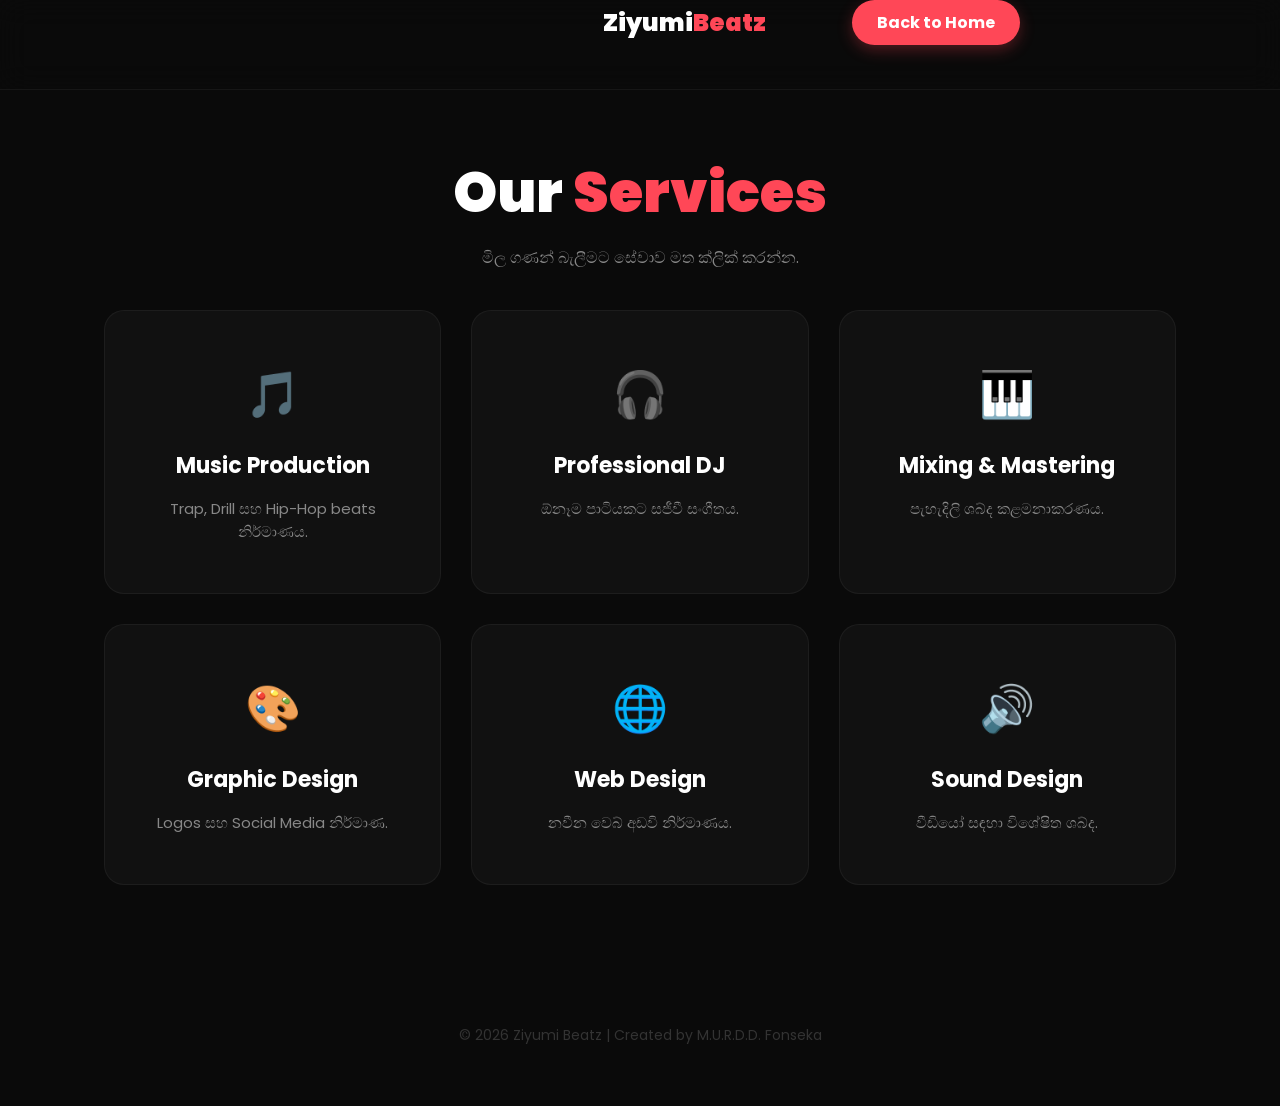
<file: services.html>
<!DOCTYPE html>
<html lang="si">
<head>
    <meta charset="UTF-8">
    <meta name="viewport" content="width=device-width, initial-scale=1.0">
    <title>Services | Ziyumi Beatz</title>
    <link href="https://fonts.googleapis.com/css2?family=Poppins:wght@300;600;900&display=swap" rel="stylesheet">
    <link rel="stylesheet" href="style.css">
</head>
<body class="services-page dark-theme">

    <header>
        <nav class="navbar">
            <div class="nav-container">
                <div class="logo">
                    <a href="index.html">Ziyumi<span>Beatz</span></a>
                </div>
                <div class="nav-btn">
                    <a href="index.html" class="btn-glow">Back to Home</a>
                </div>
            </div>
        </nav>
    </header>

    <main class="services-container">
        <h1 class="services-title">Our <span>Services</span></h1>
        <p style="text-align:center; color:#888; margin-bottom:40px;">මිල ගණන් බැලීමට සේවාව මත ක්ලික් කරන්න.</p>

        <div class="services-grid">
            <div class="service-card" onclick="openPricing('Music Production', 'Rs. 45,000 upwards', 'Hello Ziyumi Beatz! I am interested in Music Production (Trap/Drill/Hip-Hop).')">
                <div class="card-icon">🎵</div>
                <h3>Music Production</h3>
                <p>Trap, Drill සහ Hip-Hop beats නිර්මාණය.</p>
            </div>

            <div class="service-card" onclick="openPricing('Professional DJ', 'Rs. 25,000 upwards', 'Hello! I would like to book your Professional DJ service for an event.')">
                <div class="card-icon">🎧</div>
                <h3>Professional DJ</h3>
                <p>ඕනෑම පාටියකට සජීවී සංගීතය.</p>
            </div>

            <div class="service-card" onclick="openPricing('Mixing & Mastering', 'Rs. 15,000 per track', 'Hi, I need Professional Mixing & Mastering for my tracks.')">
                <div class="card-icon">🎹</div>
                <h3>Mixing & Mastering</h3>
                <p>පැහැදිලි ශබ්ද කළමනාකරණය.</p>
            </div>

            <div class="service-card" onclick="openPricing('Graphic Design', 'Rs. 5,000 upwards', 'I am looking for Graphic Design work (Logo/Social Media).')">
                <div class="card-icon">🎨</div>
                <h3>Graphic Design</h3>
                <p>Logos සහ Social Media නිර්මාණ.</p>
            </div>

            <div class="service-card" onclick="openPricing('Web Design', 'Rs. 60,000 upwards', 'I want to discuss about a Web Design project.')">
                <div class="card-icon">🌐</div>
                <h3>Web Design</h3>
                <p>නවීන වෙබ් අඩවි නිර්මාණය.</p>
            </div>

            <div class="service-card" onclick="openPricing('Sound Design', 'Contact for Quote', 'Hello, I need custom Sound Design for my video project.')">
                <div class="card-icon">🔊</div>
                <h3>Sound Design</h3>
                <p>වීඩියෝ සඳහා විශේෂිත ශබ්ද.</p>
            </div>
        </div>
    </main>

    <!-- Modal Popup -->
    <div id="pricingModal" class="modal">
        <div class="modal-content">
            <span class="close" onclick="closeModal()">&times;</span>
            <h2 id="modalTitle">Service Name</h2>
            <p class="price-tag" id="modalPrice">Price</p>
            <button id="whatsappBtn" class="btn-main" style="width:100%; border:none; cursor:pointer;">Order via WhatsApp</button>
        </div>
    </div>

    <footer>
        <p>© 2026 Ziyumi Beatz | Created by M.U.R.D.D. Fonseka</p>
    </footer>

    <script>
        function openPricing(name, price, message) {
            document.getElementById('modalTitle').innerText = name;
            document.getElementById('modalPrice').innerText = price;
            
            const phone = "94767345240";
            const encodedMsg = encodeURIComponent(message);
            document.getElementById('whatsappBtn').onclick = function() {
                window.open(`https://wa.me/${phone}?text=${encodedMsg}`, '_blank');
            };

            document.getElementById('pricingModal').style.display = "block";
        }

        function closeModal() {
            document.getElementById('pricingModal').style.display = "none";
        }

        window.onclick = function(event) {
            if (event.target == document.getElementById('pricingModal')) {
                closeModal();
            }
        }
    </script>
</body>
</html>
</file>
<file: style.css>
@import url('https://fonts.googleapis.com/css2?family=Poppins:wght@300;600;900&display=swap');

/* --- GENERAL RESET --- */
* { 
    margin: 0; 
    padding: 0; 
    box-sizing: border-box; 
    font-family: 'Poppins', sans-serif; 
}

body.dark-theme {
    background-color: #0a0a0a;
    color: #ffffff;
    overflow-x: hidden;
}

/* --- NAVBAR (ලෝගෝ එක සහ බටන් එක දෙපැත්තට කරන කොටස) --- */
header {
    width: 120%;
    height: 90px;
    background: rgba(10, 10, 10, 0.9);
    backdrop-filter: blur(15px);
    display: flex;
    justify-content: center;
    position: fixed;
    top: 0;
    z-index: 1000;
    border-bottom: 1px solid rgba(255, 255, 255, 0.05);
}

.nav-container {
    width: 120%;
    max-width: 120%; /* සම්පූර්ණ පළල පාවිච්චි කිරීමට */
    display: flex;
    justify-content: space-between; /* මෙය මගින් අයිතම දෙපැත්තට තල්ලු කරයි */
    align-items: center;
    padding: 0 50px; /* දෙපැත්තෙන් ඇති පරතරය */
}

.logo { 
    flex: 1; 
    display: flex; 
    justify-content: flex-start; 
}

.logo a { 
    text-decoration: none; 
    color: #fff; 
    font-size: 24px; 
    font-weight: 900; 
}

.logo span { color: #ff4757; }

.nav-links { 
    flex: 1; 
    display: flex; 
    list-style: none; 
    gap: 35px; 
    justify-content: center; 
}

.nav-links li a { 
    text-decoration: none; 
    color: #ccc; 
    font-size: 14px; 
    font-weight: 600; 
    text-transform: uppercase; 
    transition: 0.3s; 
}

.nav-links li a:hover, .nav-links li a.active { color: #ff4757; }

.nav-btn { 
    flex: 1; 
    display: flex; 
    justify-content: flex-end; 
}

.btn-glow {
    text-decoration: none;
    padding: 10px 25px;
    background: #ff4757;
    color: white;
    font-weight: 700;
    border-radius: 50px;
    box-shadow: 0 5px 15px rgba(255, 71, 87, 0.3);
    white-space: nowrap;
    transition: 0.3s;
}

.btn-glow:hover {
    transform: scale(1.05);
    box-shadow: 0 8px 20px rgba(255, 71, 87, 0.5);
}

/* --- HERO SECTION (Home Page) --- */
.hero { 
    min-height: 100vh; 
    display: flex; 
    justify-content: center; 
    align-items: center; 
    padding: 120px 40px 60px; 
}

.hero-content { 
    max-width: 1200px; 
    display: flex; 
    align-items: center; 
    gap: 50px; 
}

.hero-text { flex: 1.2; }

.badge { 
    background: rgba(255, 71, 87, 0.1); 
    color: #ff4757; 
    padding: 6px 14px; 
    border-radius: 5px; 
    font-size: 13px; 
    font-weight: 700; 
    margin-bottom: 20px; 
    display: inline-block; 
}

.hero-text h1 { 
    font-size: 3.5rem; 
    font-weight: 900; 
    line-height: 1.1; 
    margin-bottom: 25px; 
}

.outline-text { 
    color: transparent; 
    -webkit-text-stroke: 1.5px #fff; 
}

.gold-text { 
    font-size: 1.1rem; 
    color: #aaa; 
    margin-bottom: 35px; 
}

.btn-main { 
    text-decoration: none; 
    padding: 15px 35px; 
    background: #00c292; 
    color: white; 
    font-weight: 700; 
    border-radius: 10px; 
    display: inline-block; 
    transition: 0.3s; 
}

.btn-main:hover { 
    transform: scale(1.05); 
    background: #00e0a7; 
}

.hero-image { flex: 1; }

.img-wrapper { 
    background: rgba(255, 255, 255, 0.05); 
    padding: 12px; 
    border-radius: 25px; 
}

.img-wrapper img { 
    width: 100%; 
    border-radius: 18px; 
    box-shadow: 0 30px 60px rgba(0,0,0,0.6); 
}

/* --- SERVICES GRID & ANIMATION --- */
.services-container { 
    padding: 150px 5% 80px; 
    max-width: 1200px; 
    margin: 0 auto; 
}

.services-title { 
    text-align: center; 
    font-size: 3.5rem; 
    margin-bottom: 10px; 
    font-weight: 900; 
}

.services-title span { color: #ff4757; }

.services-grid { 
    display: grid; 
    grid-template-columns: repeat(auto-fit, minmax(300px, 1fr)); 
    gap: 30px; 
}

.service-card {
    background: #111;
    border: 1px solid rgba(255, 255, 255, 0.05);
    padding: 50px 30px;
    border-radius: 20px;
    text-align: center;
    cursor: pointer;
    transition: all 0.4s cubic-bezier(0.175, 0.885, 0.32, 1.275);
}

.service-card:hover {
    transform: translateY(-15px) scale(1.02);
    border-color: #ff4757;
    background: rgba(255, 71, 87, 0.05);
    box-shadow: 0 15px 40px rgba(255, 71, 87, 0.15);
}

.card-icon { font-size: 45px; margin-bottom: 20px; }
.service-card h3 { margin-bottom: 15px; font-size: 22px; }
.service-card p { color: #888; font-size: 15px; }

/* --- MODAL POPUP (මිල ගණන් පෙන්වන පැනලය) --- */
.modal { 
    display: none; 
    position: fixed; 
    z-index: 2000; 
    left: 0; 
    top: 0; 
    width: 100%; 
    height: 100%; 
    background: rgba(0,0,0,0.85); 
    backdrop-filter: blur(8px); 
}

.modal-content { 
    background: #161616; 
    margin: 12% auto; 
    padding: 45px; 
    border: 1px solid #ff4757; 
    width: 90%; 
    max-width: 420px; 
    border-radius: 25px; 
    text-align: center; 
    position: relative; 
    animation: slideUp 0.4s cubic-bezier(0.18, 0.89, 0.32, 1.28); 
}

.price-tag { 
    font-size: 2rem; 
    color: #00c292; 
    font-weight: 900; 
    margin: 25px 0; 
}

.close { 
    position: absolute; 
    right: 25px; 
    top: 15px; 
    color: #555; 
    font-size: 32px; 
    cursor: pointer; 
}

@keyframes slideUp { 
    from { transform: translateY(100px); opacity: 0; } 
    to { transform: translateY(0); opacity: 1; } 
}

/* --- FOOTER --- */
footer { 
    text-align: center; 
    padding: 60px; 
    color: #333; 
    font-size: 14px; 
}

/* --- RESPONSIVE (Mobile වලට ගැළපෙන ලෙස) --- */
@media (max-width: 900px) {
    .nav-links { display: none; } /* Mobile වලදී මැද මෙනු එක හංගයි */
    .nav-container { padding: 0 20px; }
    .hero-content { flex-direction: column; text-align: center; }
    .hero-text h1 { font-size: 2.5rem; }
    .services-title { font-size: 2.5rem; }
}
</file>
